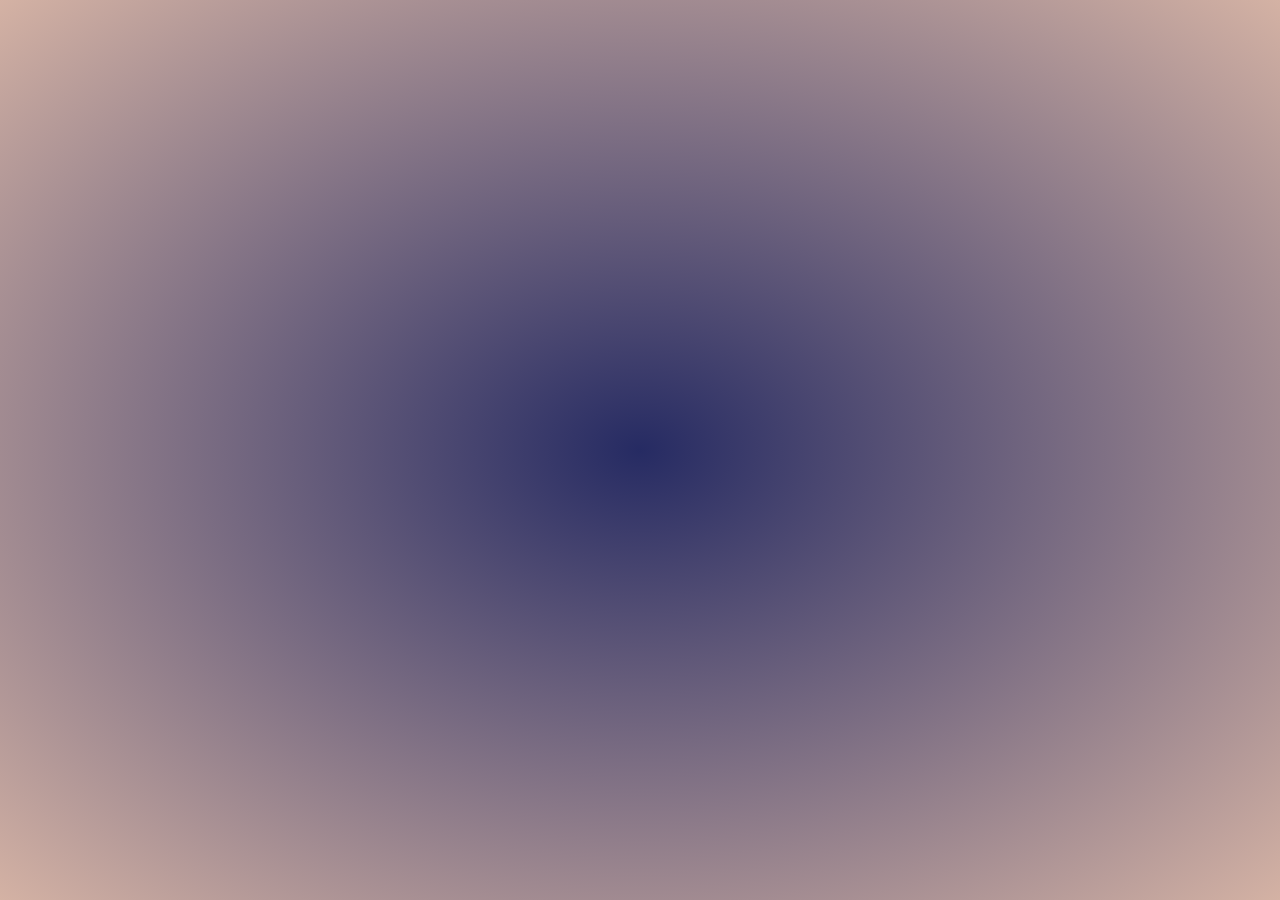
<file: index.html>
<!DOCTYPE html>
<html lang="en">
  <head>
    <meta charset="UTF-8"/>
    <meta name="viewport" content="width=device-width initial-scale=1.0"/>
    <meta name="apple-mobile-web-app-capable" content="yes"/>
    <meta name="apple-mobile-web-app-status-bar-style" content="black-translucent"/>
    <meta name="mobile-web-app-capable" content="yes"/>
    <link rel="stylesheet" href="./assets/css/index.css"/>
    <title>Driptuch</title>
  </head>
  <body>
    <div id="outer-field" class="outer-field">
      
    </div>
    <a id="playspace-link" class="playspace-link" href="https://gekofroot.github.io/driptuch/playspace.html"</a>
    <script src="./assets/js/script.js"></script>
  </body>
</html>
</file>
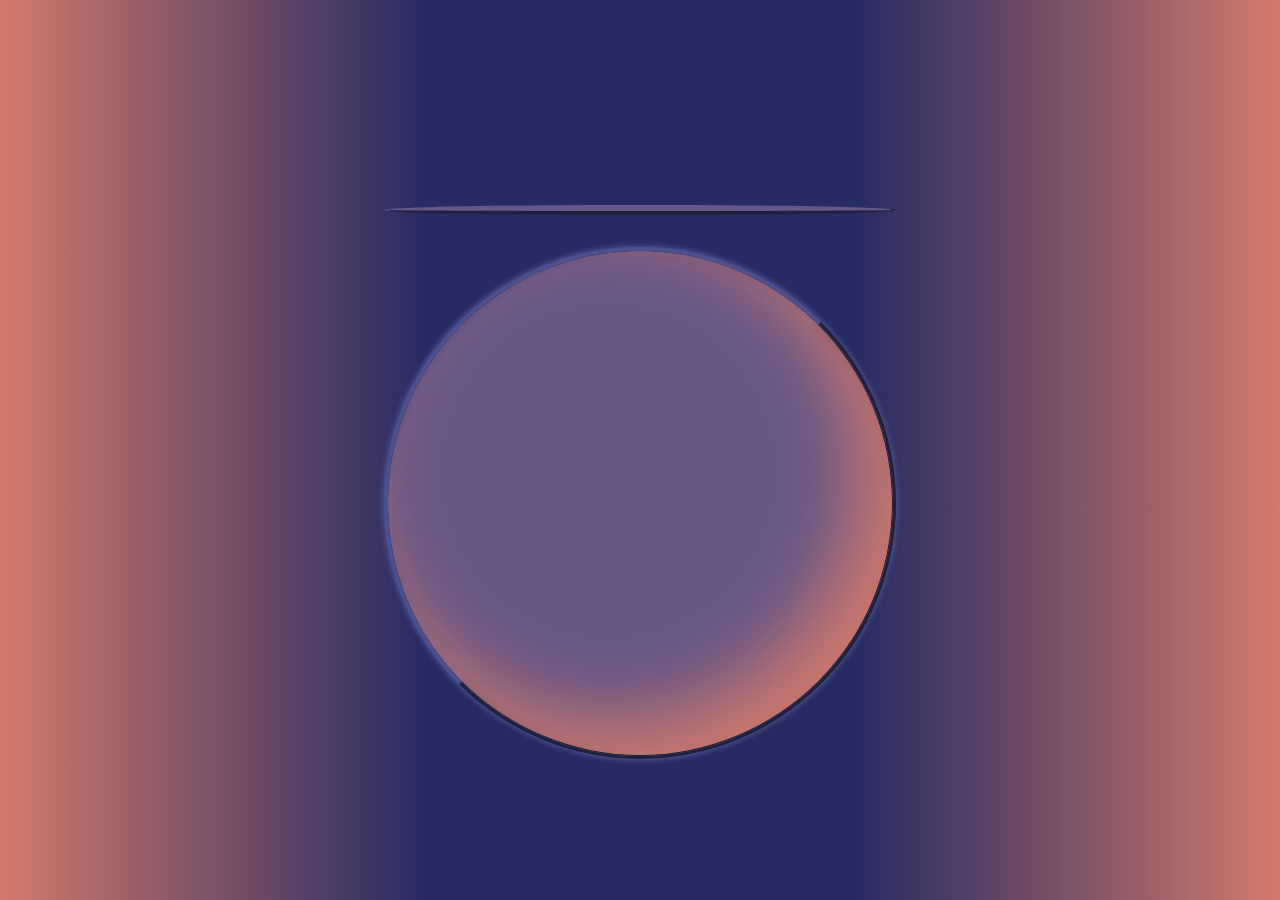
<file: playspace.html>
<!DOCTYPE html>
<html lang="en">
  <head>
    <meta charset="UTF-8"/>
    <meta name="viewport" content="width=device-width initial-scale=1.0"/>
    <meta name="apple-mobile-web-app-capable" content="yes"/>
    <meta name="apple-mobile-web-app-status-bar-style" content="black-translucent"/>
    <meta name="mobile-web-app-capable" content="yes"/>
    <link rel="stylesheet" href="./assets/css/playspace.css"/>
    <title>Driptuch</title>
  </head>
  <body>
    <div class="outer-field">
      <div id="menu" class="menu">
	<div id="menu-div-a" class="menu-div"></div>
	<div id="menu-div-b" class="menu-div"></div>
	<div id="menu-div-c" class="menu-div"></div>
      </div>
      <div id="menu-panel" class="menu-panel">
	<div class="menu-panel-item menu-panel-item-a">
	  <h3 class="menu-panel-h2">High Score</h3>
	  <div id="high-score-display" class="high-score-display">0</div>
	</div>
	<div class="menu-panel-item menu-panel-item-b">
	  <h3 class="menu-panel-h2">Theme</h3>
	  <select id="theme-select">
	    <option>Light</option>
	    <option>Dark</option>
	    <option selected>Peachy</option>
	    <option>Dune</option>
	    <option>Cerise</option>
	    <option>Olive</option>
	  </select>
	</div>
	<div class="menu-panel-item menu-panel-item-c">
	  <h3 class="menu-panel-h2">Iris</h3>
	  <select id="iris-select">
	    <option>Almond</option>
	    <option selected>Rose</option>
	    <option>Vert</option>
	    <option>Vio</option>
	    <option>Bleu</option>
	  </select>
	</div>
	<div class="menu-panel-item menu-panel-item-d">
	  <div id="jardin-arch" class="jardin-arch">
	    <a id="thinejardin-link" class="thinejardin-link" href="https://gekofroot.github.io/thinejardin">
	      <h6>Thinejardin</h6>
	    </a>
	  </div>
	</div>
      </div>
      <div id="main-field-wrapper" class="main-field-wrapper">
	<div id="field-areas" class="field-areas">
	  <div id="points-field-area" class="points-field-area">
	    <div id="points-display" class="display-field-item">0</div>
	  </div>
	  <div id="droplets-field-area" class="droplets-field-area">
	    <div id="droplets-display" class="display-field-item">0</div>
	  </div>
	</div>
	<div id="main-field-border" class="main-field-border">
	  <div id="main-field" class="main-field">
	    <div id="main-field-shader" class="main-field-shader"></div>
	    <div id="surface-shader" class="surface-shader"></div>
	  </div>
	</div>
	<button id="play" class="play" type="button" value="play">
	  <div id="play-icon" class="play-icon"></div>
	  <div id="play-shader" class="play-shader"></div>
	  <div id="fill-shader" class="fill-shader"></div>
	</button>
      </div>
      <div id="booster-field" class="booster-field">
	<div id="booster-item-wrapper" class="item-wrapper booster-item-wrapper">
	</div>
      </div>
      <div id="orb-field" class="orb-field">
	<div id="orb-item-wrapper" class="item-wrapper orb-item-wrapper">
	</div>
      </div>
    <script src="./assets/js/playspace.js"></script>
  </body>
</html>
</file>
<file: assets/css/index.css>
:root {
  --bg: #262b63;
  --fg: #f5f4f2;
  --txt: #f5f4f2;
  --acnt-a: #d27a6b;
  --acnt-b: #4b508f;
  --acnt-c: #675786;
  --acnt-d: #d4b2a4;
  --acnt-e: #ffaa22;
  --acnt-inset: #4b508f;
  --droplet: #ffaa22;
  --droplet-acnt: #77220f;
  --play: #ff2244;
  --bd: var(--acnt-b);
  --bd-b: var(--acnt-a);
  --clr: #00000000;
  --drop-field-width: calc(100% - 9em);
  --drop-field-height: calc(100% - 9em);
}

@font-face {
  src: url(./../fonts/Nunito/Nunito-Regular.ttf);
  font-family: mono;
}

* {
  margin: 0;
  padding: 0;
  box-sizing: border-box;
  text-decoration: unset;
  border: unset;
  outline: unset;
  scroll-behavior: smooth;
  -webkit-tap-highlight-color: rgba(0, 0, 0, 0);
  user-select: none;
  font-family: mono;


body, html {
  width: 100%;
  height: 100%;
  display: flex;
  align-items: center;
}

.outer-field {
  display: flex;
  align-items: center;
  flex-direction: row;
  justify-content: center;
  width: 100%;
  height: 100%;
  height: 100vh;
  background: var(--acnt-d);
  background: radial-gradient(var(--bg), var(--acnt-d));
  overflow: hidden;
}

.letter-item {
  display: flex;
  text-align: center;
  align-items: center;
  justify-content: center;
  width: 4.2em;
  height: 4.2em;
  border-radius: 50%;
  background: var(--droplet);
  color: var(--acnt-c);
  transition: .4s;
  transition-timing-function: ease;
  box-shadow: var(--acnt-b) 0 0 .2em .1em, inset -.2em -.2em .2em var(--acnt-a);
  opacity: 0;
  font-weight: 600;
}

.letter-item:active {
  background: var(--droplet-acnt);
  transform: translateY(4em);
}

.playspace-link {
  display: none;
}
</file>
<file: assets/css/playspace.css>
:root {
  --bg: #262b63;
  --fg: #f5f4f2;
  --txt: #f5f4f2;
  --acnt-a: #d27a6b;
  --acnt-b: #4b508f;
  --acnt-c: #675786;
  --acnt-d: #d4b2a4;
  --acnt-e: #ffaa22;
  --acnt-inset: #4b508f;
  --droplet: #ffaa22;
  --droplet-acnt: #77220f;
  --main: #675786;
  --main-field: radial-gradient(#070707, #0e0e0e);
  --panel-txt: var(--acnt-a);
  --play: #ff2244;
  --bd: var(--acnt-b);
  --bd-b: var(--acnt-a);
  --orb-active: #ff0077;
  --orb-inactive: #222222;
  --booster-active: #99ffaa;
  --booster-inactive: #222222;
  --clr: #00000000;
  --main-field-bw: .2em;
  --main-field-bw-b: .1em;
  --width: 40vw;
  --height: var(--width);
  --width-b: 90vw;
  --height-b: var(--width-b);
  --iris-almond: #331100;
  --pupil-almond: #331100;
  --pupil-rose: #ffaaaa;
  --pupil-rose: var(--main);
  --iris-vert: #aaffaa;
  --pupil-vert: #aaffaa;
  --iris-vio: #ffaaff;
  --pupil-vio: #ffaaff;
  --iris-bleu: #99aaff;
  --pupil-bleu: #99aaff;
}

html[data-theme='Light'] {
  --bg: #f6f7f9;
  --fg: #222222;
  --txt: #222222;
  --acnt-a: #c9c9d5;
  --acnt-b: #8584a3;
  --acnt-c: #837ea6;
  --acnt-d: #6d6696;
  --acnt-e: #5c558a;
  --acnt-inset: #8584a3;
  --droplet: #ffaa22;
  --droplet-acnt: #c9c9d5;
  --main: #837ea6;
  --main-field: radial-gradient(#070707, #0e0e0e);
  --panel-txt: #5c558a;
  --play: #ff2244;
  --bd: var(--acnt-a);
  --bd-b: var(--acnt-a);
  --orb-active: #ff0077;
  --orb-inactive: #222222;
  --booster-active: #99ffaa;
  --booster-inactive: #222222;
  --clr: #00000000;
  --main-field-bw: .2em;
  --main-field-bw-b: .1em;
  --width: 40vw;
  --height: var(--width);
  --width-b: 90vw;
  --height-b: var(--width-b);
  --iris-almond: #331100;
  --pupil-almond: #331100;
  --iris-rose: #ffaaaa;
  --pupil-rose: var(--bg);
  --iris-vert: #aaffaa;
  --pupil-vert: var(--acnt-a);
  --iris-vio: #ffaaff;
  --pupil-vio: var(--bd);
  --iris-bleu: #99aaff;
  --pupil-bleu: var(--bd);
}

html[data-theme='Dark'] {
  --bg: #010101;
  --fg: #f1fdff;
  --txt: #f1fdff;
  --acnt-a: #020202;
  --acnt-b: #010101;
  --acnt-c: #363636;
  --acnt-d: #a0a0a0;
  --acnt-e: #2f2f2f;
  --acnt-inset: #070707;
  --droplet: #ffaa22;
  --droplet-acnt: #77220f;
  --main: #090909;
  --main-field: radial-gradient(#070707, #0e0e0e);
  --panel-txt: #f1fdff;
  --play: #ff2244;
  --bd: #020202;
  --bd-b: #060606;
  --orb-active: #ff0077;
  --orb-inactive: #222222;
  --booster-active: #99ffaa;
  --booster-inactive: #222222;
  --clr: #00000000;
  --main-field-bw: .2em;
  --main-field-bw-b: .1em;
  --width: 40vw;
  --height: var(--width);
  --width-b: 90vw;
  --height-b: var(--width-b);
  --iris-almond: #331100;
  --pupil-almond: var(--txt);
  --iris-rose: #ffaaaa;
  --pupil-rose: var(--main);
  --iris-vert: #aaffaa;
  --pupil-vert: var(--main);
  --iris-vio: #ffaaff;
  --pupil-vio: var(--main);
  --iris-bleu: #99aaff;
  --pupil-bleu: var(--main);
}

html[data-theme='Peachy'] {
  --bg: #262b63;
  --fg: #f5f4f2;
  --txt: #f5f4f2;
  --acnt-a: #d27a6b;
  --acnt-b: #4b508f;
  --acnt-c: #675786;
  --acnt-d: #d4b2a4;
  --acnt-e: #ffaa22;
  --acnt-inset: #4b508f;
  --droplet: #ffaa22;
  --droplet-acnt: #77220f;
  --main: #675786;
  --main-field: radial-gradient(#070707, #0e0e0e);
  --panel-txt: var(--acnt-a);
  --play: #ff2244;
  --bd: var(--acnt-b);
  --bd-b: var(--acnt-a);
  --orb-active: #ff0077;
  --orb-inactive: #222222;
  --booster-active: #99ffaa;
  --booster-inactive: #222222;
  --clr: #00000000;
  --main-field-bw: .2em;
  --main-field-bw-b: .1em;
  --width: 40vw;
  --height: var(--width);
  --width-b: 90vw;
  --height-b: var(--width-b);
  --iris-almond: #331100;
  --pupil-almond: var(--txt);
  --iris-rose: #ffaaaa;
  --pupil-rose: var(--booster-inactive);
  --iris-vert: #aaffaa;
  --pupil-vert: var(--acnt-d);
  --iris-vio: #ffaaff;
  --pupil-vio: var(--txt);
  --iris-bleu: #99aaff;
  --pupil-bleu: var(--bd);
}

html[data-theme='Dune'] {
  --bg: #ddd4c9;
  --fg: #272624;
  --txt: #272624;
  --acnt-a: #c0afa5;
  --acnt-b: #59564f;
  --acnt-c: #403432;
  --acnt-d: #604939;
  --acnt-e: #2c2b28;
  --acnt-inset: #ddd4c9;
  --droplet: #ffaa22;
  --droplet-acnt: #77220f;
  --main: #ddd4c9;
  --main-field: radial-gradient(#070707, #0e0e0e);
  --panel-txt: #675786;
  --play: #ff2244;
  --bd: var(--bg);
  --bd-b: var(--acnt-a);
  --orb-active: #ff0077;
  --orb-inactive: #222222;
  --booster-active: #99ffaa;
  --booster-inactive: #222222;
  --clr: #00000000;
  --main-field-bw: .2em;
  --main-field-bw-b: .1em;
  --width: 40vw;
  --height: var(--width);
  --width-b: 90vw;
  --height-b: var(--width-b);
  --iris-almond: #331100;
  --pupil-almond: var(--bd);
  --iris-rose: #ffaaaa;
  --pupil-rose: var(--acnt-b);
  --iris-vert: #aaffaa;
  --pupil-vert: var(--main);
  --iris-vio: #ffaaff;
  --pupil-vio: var(--main);
  --iris-bleu: #99aaff;
  --pupil-bleu: var(--bd);
}

html[data-theme='Cerise'] {
  --bg: #2f222f;
  --fg: #b0b0ba;
  --txt: #b0b0ba;
  --acnt-a: #220a22;
  --acnt-b: #b36790;
  --acnt-c: #b5acc4;
  --acnt-d: var(--acnt-b);
  --acnt-e: #774466;
  --acnt-inset: #b36790;
  --droplet: #ffaa22;
  --droplet-acnt: #77220f;
  --main: #675786;
  --main-field: radial-gradient(#070707, #0e0e0e);
  --panel-txt: #d27a6b;
  --play: #ff2244;
  --bd: var(--acnt-b);
  --bd-b: var(--acnt-b);
  --orb-active: #ff0077;
  --orb-inactive: #222222;
  --booster-active: #99ffaa;
  --booster-inactive: #222222;
  --clr: #00000000;
  --main-field-bw: .2em;
  --main-field-bw-b: .1em;
  --width: 40vw;
  --height: var(--width);
  --width-b: 90vw;
  --height-b: var(--width-b);
  --iris-almond: #331100;
  --pupil-almond: var(--acnt-c);
  --iris-rose: #ffaaaa;
  --pupil-rose: var(--acnt-a);
  --iris-vert: #aaffaa;
  --pupil-vert: var(--txt);
  --iris-vio: #ffaaff;
  --pupil-vio: var(--acnt-e);
  --iris-bleu: #99aaff;
  --pupil-bleu: var(--bd);
}

html[data-theme='Olive'] {
  --bg: #14191c;
  --fg: #0f1012;
  --txt: #b4b062;
  --acnt-a: #3a4632;
  --acnt-b: #b39535;
  --acnt-c: #333f11;
  --acnt-d: #b4b062;
  --acnt-e: #6b1e1b;
  --acnt-inset: #4a5642;
  --droplet: #ffaa22;
  --droplet-acnt: #77220f;
  --main: #023d23;
  --main-field: radial-gradient(#070707, #0e0e0e);
  --panel-txt: var(--acnt-b);
  --play: #ff2244;
  --bd: #4a5642;
  --bd-b: #6a7662;
  --orb-active: #ff0077;
  --orb-inactive: #222222;
  --booster-active: #99ffaa;
  --booster-inactive: #222222;
  --clr: #00000000;
  --main-field-bw: .2em;
  --main-field-bw-b: .1em;
  --width: 40vw;
  --height: var(--width);
  --width-b: 90vw;
  --height-b: var(--width-b);
  --iris-almond: #331100;
  --pupil-almond: var(--txt);
  --iris-rose: #ffaaaa;
  --pupil-rose: var(--main);
  --iris-vert: #aaffaa;
  --pupil-vert: #aaffaa;
  --iris-vio: #ffaaff;
  --pupil-vio: var(--acnt-e);
  --iris-bleu: #99aaff;
  --pupil-bleu: var(--bd);
}

@font-face {
  src: url(./../fonts/Nunito/Nunito-Regular.ttf);
  font-family: mono;
}

* {
  margin: 0;
  padding: 0;
  box-sizing: border-box;
  text-decoration: unset;
  border: unset;
  outline: unset;
  scroll-behavior: smooth;
  -webkit-tap-highlight-color: rgba(0, 0, 0, 0);
  user-select: none;
}

body, html {
  width: 100%;
  height: 100%;
  font-family: mono;
  overflow: hidden;
}

.outer-field {
  width: 100%;
  height: 100%;
  display: flex;
  flex-direction: column;
  align-items: center;
  justify-content: center;
  padding-top: 4em;
  background: linear-gradient(90deg, var(--acnt-a), var(--bg), var(--bg), var(--acnt-a));
  overflow: hidden;
}

.menu {
  width: 3.9em;
  height: 3.9em;
  background: var(--main);
  border-radius: 50%;
  position: absolute;
  top: 4em;
  right: 2em;
  z-index: 7;
  box-shadow: inset -.2em -.2em var(--acnt-a);
  border: 3px outset var(--bd-b);
  flex-direction: column;
  align-items: center;
  justify-content: space-evenly;
  gap: .1em;
  transition: .9s;
  transition-timing-function: ease;
  opacity: 0;
  display: none;
}

.menu:hover {
  cursor: none;
  box-shadow: inset -.2em -.2em var(--acnt-e);
}

.menu-div {
  height: .3em;
  width: 75%;
  background: var(--acnt-d);
  border-radius: 50%;
  transition: .9s;
  transition-timing-function: ease;
  opacity: 0;
  display: none;
}

.menu-div:nth-child(1) {
  width: 40%;
  transition: .8s;
}

.menu-div:nth-child(3) {
  width: 40%;
  transition: .9s;
}

.menu-panel {
  background: var(--bg);
  width: 0;
  opacity: 0;
  height: 100%;
  position: absolute;
  top: 0;
  left: 0;
  z-index: 6;
  grid-template-rows: repeat(9, 1fr);
  grid-template-columns: repeat(2, 1fr);
  gap: 2em;
  padding: 6em;
  display: none;
  transition: .2s;
  transition-timing-function: ease-in-out;
}

.menu-panel-item {
  color: var(--panel-txt);
  letter-spacing: .1em;
  font-weight: 600;
  display: flex;
  flex-direction: column;
  align-items: left;
  justify-content: center;
  border-radius: .6em;
  opacity: 0;
  transition: .4s;
  gap: 1em;
}

.menu-panel-item-a {
  grid-row: 2;
  grid-column: 1;
}

.menu-panel-item-b {
  grid-row: 2;
  grid-column: 2;
}

.menu-panel-item-c {
  grid-row: 3;
  grid-column: 1;
}

.menu-panel-item-d {
  display: flex;
  align-items: center;
  justify-content: center;
  grid-row-start: 6;
  grid-row-end: 9;
  grid-column-start: 1;
  grid-column-end: 3;
}

.menu-panel h3 {
  color: var(--panel-txt);
}

.high-score-display {
  font-weight: 600;
  padding: .7em;
  border-radius: .6em;
}

select {
  background: var(--bg);
  color: var(--panel-txt);
  letter-spacing: .1em;
  padding: 1em;
  border-radius: .6em;
  display flex;
  align-items: center;
  justify-content: center;
  text-align: center;
  box-shadow: inset .2em .2em 1em var(--acnt-b);
}

select {
  cursor: pointer;
}

.display-field-item {
  position: absolute;
  top: .2em;
  height: 3.7em;
  width: 50%;
  width: 3.7em;
  align-items: center;
  justify-content: center;
  border: 2px inset var(--bd);
  border-top: 0px inset var(--bd);
  border-left: 2px outset var(--bd);
  border-bottom: 0 outset var(--bd);
  border-radius: 2em;
  font-size: .9em;
  font-weight: 600;
  padding: 1.5em 0;
  box-shadow: inset var(--acnt-inset) .2em .2em 1em;
  transition-timing-function: ease;
  transition: .9s;
  opacity: 0;
  background: var(--acnt-a);
  color: var(--txt);
  text-shadow: var(--play) .11em .11em;
}

.main-field-wrapper {
  display: flex;
  flex-direction: column;
  gap: 2em;
  transition-timing-function: ease;
  transition: .9s;
  opacity: 0;
}

.field-areas {
  width: 100%;
  padding: .2em 0;
  align-items: center;
  justify-content: space-between;
  gap: 1em;
  background: var(--main);
  box-shadow: var(--clr) 0 0 .2em .1em, inset -.9em -.9em 2em var(--clr);
  border-left: 4px outset var(--bd);
  border-right: 4px outset var(--bd);
  border-bottom: 4px outset var(--bd);
  border-radius: 50%;
  transition-timing-function: ease;
  transition: .9s;
  opacity: 0;
  display: none;

  animation-name: lev-b;
  animation-delay: .15s;
  animation-timing-function: ease-in-out;
  animation-duration: 6s;
  animation-iteration-count: infinite;
}

.points-field-area {
  height: 3em;
  width: calc(var(--width) / 3);
  left: 0%;
  align-items: center;
  justify-content: center;
  background: var(--main);
  box-shadow: var(--bd) 0 0 .1em .1em, inset var(--acnt-a) .2em .2em .5em, inset var(--acnt-e) -.1em -.1em .2em;
  border: 2px inset var(--bd);
  border-right: 2px inset var(--bd);
  border-left: 6px outset var(--bd);
  border-top: 6px inset var(--bd);
  border-top: 6px outset var(--bd);
  border-bottom: 2px outset var(--bd);
  position: relative;
  border-radius: 0 100%;
  padding: 2em;
  transform: rotate(5deg);
  overflow: hidden;
  transition-timing-function: ease;
  transition: .9s;
  opacity: 0;
  display: none;
}

.orb-field {
  position: absolute;
  right: .2em;
  top: calc(50% - 6em);
  height: 6em;
  width: .4em;
  align-items: center;
  justify-content: center;
  background: var(--acnt-a);
  background: var(--main);
  border-radius: 50%;
  border-radius: 100% 0;
  padding: .9em;
  border-top: 3px inset var(--bd);
  border-right: 2px inset var(--bd);
  border-bottom: 1px inset var(--bd);
  box-shadow: inset var(--acnt-inset) .1em .1em .5em;
  transition-timing-function: ease;
  transition: .9s;
  opacity: 0;
  display: none;
  overflow: hidden;
}

.droplets-field-area {
  height: 3em;
  width: calc(var(--width) / 3);
  border-radius: 100% 0;
  right: 0%;
  align-items: center;
  justify-content: center;
  background: var(--main);
  box-shadow: var(--bd) 0 0 .1em .1em, inset var(--acnt-a) .2em .2em .5em, inset var(--acnt-e) -.1em -.1em .2em;
  border: 2px inset var(--bd);
  border-left: 2px outset var(--bd);
  border-right: 6px inset var(--bd);
  border-top: 6px outset var(--bd);
  border-bottom: 2px outset var(--bd);
  position: relative;
  padding: 2em;
  transform: rotate(-5deg);
  overflow: hidden;
  transition-timing-function: ease;
  transition: .9s;
  opacity: 0;
  display: none;
}

.booster-field {
  position: absolute;
  left : .2em;
  top: calc(50% - 6em);
  height: 6em;
  width: .4em;
  align-items: center;
  justify-content: center;
  background: var(--acnt-a);
  background: var(--main);
  border-radius: 0 50% 50% 0;
  border-radius: 0 100%;
  padding: .9em;
  border-top: 3px inset var(--bd);
  border-left: 2px outset var(--bd);
  border-bottom: 1px inset var(--bd);
  box-shadow: inset var(--acnt-inset) .1em .1em .5em;
  transition-timing-function: ease;
  transition: .9s;
  opacity: 0;
  display: none;
  overflow: hidden;
}

.item-wrapper {
  width: 100%;
  height: 100%;
  display: flex;
  flex-direction: column;
}

.orb-item-wrapper {
  transform: rotate(12deg);
  gap: .4em;
  flex-direction: column-reverse;
  align-items: center;
}

.booster-item-wrapper {
  transform: rotate(-12deg);
  gap: .6em;
  flex-direction: column-reverse;
  align-items: center;
}

.orb-item {
  width: .7em;
  height: .5em;
  background: var(--orb-inactive);
  border-radius: 50%;
  box-shadow: inset -.1em -.1em .1em var(--clr), var(--bd) 0 0 .1em .1em;
  transition: .4s;
  transform: rotate(-20deg);
}

.orb-item:nth-child(1),.orb-item:nth-child(7) {
  width: .5em;
  height: .3em;
}

.orb-item:nth-child(2),.orb-item:nth-child(6) {
  width: .6em;
  height: .4em;
}

.orb-item:nth-child(3),.orb-item:nth-child(5) {
  width: .6.5em;
  height: .4.5em;
}

.booster-item {
  width: .7em;
  height: .5em;
  background: var(--booster-inactive);
  border-radius: 50%;
  box-shadow: inset -.1em -.1em .1em var(--clr), var(--bd) 0 0 .1em .1em;
  transition: .4s;
  transform: rotate(20deg);
}

.booster-item:nth-child(1),.booster-item:nth-child(4) {
  width: .5em;
  height: .3em;
}


.main-field {
  width: 100%;
  height: 100%;
  display: flex;
  align-items: center;
  justify-content: center;
  background: var(--main-field);
  border: .1em outset var(--bd);
  position: relative;
  border-radius: 50%;
  overflow: hidden;
  padding: .2em;
  transition: 2s;
  transition-timing-function: ease-out;
}

@keyframes main-field-osc {
  0% {
    transform: scale(100%);
  } 
  
  50% {
    transform: scale(99%);
  }

  100% {
    transform: scale(100%);
  } 
}

@keyframes lev-a {
  0% {
    transform: translateY(0px);
  }

  25% {
    transform: translateY(2px);
  }

  50% {
    transform: translateY(-2px);
  }

  75% {
    transform: translateY(2px);
  }

  100% {
    transform: translateY(0);
  }
}

@keyframes lev-b {
  0% {
    transform: translateY(0px);
  }

  25% {
    transform: translateY(2px);
  }

  50% {
    transform: translateY(-2px);
  }

  75% {
    transform: translateY(2px);
  }

  100% {
    transform: translateY(0);
  }
}


.main-field-border {
  display: flex;
  width: var(--width);
  height: var(--width);
  border-radius: 50%;
  border: var(--main-field-bw) outset var(--bd);
  box-shadow: var(--bd) 0 0 .3em .1em;
  transition: 2s;
  transition-timing-function: ease;
  overflow: hidden;
  background: var(--main);
  transform: scale(100%);
  position: relative;

  animation: main-field-osc;
  animation-timing-function: linear;
  animation-duration: 5s;
  animation-iteration-count: infinite;
  animation-play-state: paused;

  animation: lev-a;
  animation-timing-function: ease-in-out;
  animation-duration: 6s;
  animation-iteration-count: infinite;

}

.main-field-shader {
  position: absolute;
  width: 100%;
  height: 100%;
  backdrop-filter: blur(5px);
  z-index: 4;
  transition: 2s;
  border-radius: 50%;
  box-shadow: inset -2em -2em 5em var(--acnt-a);
  opacity: 100;
}

.surface-shader {
  width: 100%;
  height: 100%;
  border-radius: 50%;
  background: var(--main);
  position: absolute;
  transition: .2s;
  transition-timing-function: ease-out;
  z-index: 0;
}

.droplet {
  background: radial-gradient(var(--droplet), var(--orb-active));
  width: 4.7em;
  height: 4.7em;
  position: absolute;
  border-radius: 50%;
  box-shadow: var(--droplet-acnt) 0 0 .1em .1em, inset -.2em -.2em .1em var(--bd);
  transition: .2s;
  transition-timing-function: ease-out;
  cursor: pointer;
  z-index: 3;
  opacity: 0;
}

.droplet:hover {
  background: var(--acnt-d);
}

.droplet:active {
  background: var(--main-field) !important;
  box-shadow: var(--main-field) 0 0 .1em .1em, inset -.5em -.5em .2em var(--main-field) !important;
  transition: .2s;
}

.droplet-gl {
  position: absolute;
  border-radius: 50%;
  transition: .7s;
  transition-timing-function: ease-out;
  z-index: 2;
  opacity: 0;
}

.droplet-gl-b {
  position: absolute;
  border-radius: 50%;
  transition: .5s;
  transition-timing-function: ease-out;
  z-index: 1;
  opacity: 0;
}

.play {
  width: 7em;
  height: 7em;
  background: var(--acnt-a);
  color: var(--txt);
  position: absolute;
  opacity: 100;
  border-radius: 50%;
  box-shadow: var(--bd) 0 0 .2em .1em;
  z-index: 5;
  border: 2px outset var(--bd);
  overflow: hidden;
  align-items: center;
  justify-content: center;
  left: calc(50% - (7em / 2));
  top: calc(100% / 1.5);
  align-self: right;
  box-shadow: inset var(--acnt-inset) .2em .2em 1em;
  transition-timing-function: ease;
  transition: .9s;
  opacity: 0;
  display: none;
}

.play:hover {
  cursor: pointer;
  border: 2px outset var(--bd-b);
  box-shadow: inset var(--clear) .2em .2em 1em;
}

.play:active {
  color: var(--acnt-e);
  box-shadow: var(--clr) 0 0 .2em .1em;
  border: 2px outset var(--clr);
  transform: translateY(10px);
}

.play-icon {
  display: flex;
  align-items: center;
  justify-content: center;
  width: 0;
  height: 0;
  border-top: 1em solid var(--clr);
  border-bottom: 1em solid var(--clr);
  border-left: 1.7em solid var(--play);
  transition: .4s;
  transition-timing-function: ease;
}

.play-shader {
  width: 0%;
  height: 100%;
  background: var(--acnt-a);
  left: 0;
  position: absolute;
}

.fill-shader {
  width: 100%;
  height: 0%;
  background: var(--droplet);
  bottom: 0;
  position: absolute;
}

.jardin-arch {
  width: 100%;
  height: 100%;
  border-radius: 50% 50% 0 0;
  border-top: 4px outset #ffaa00;
  border-left: 2px outset #ffaa00;
  border-right: 2px outset #ffaa00;
  display: flex;
  align-items: center;
  justify-content: center;
}

.thinejardin-link {
  width: 100%;
  height: 100%;
  display: flex;
  align-items: center;
  justify-content: center;
  text-decoration: unset;
  color: #ffaa00;
  transition: .7s;
}

.thinejardin-link:active {
  color: var(--bg);
  transform: translateY(10px);
}

.thinejardin-link h6 {
  letter-spacing: .2em;
}

@media (max-width: 1080px) {
  .outer-field {
    background: linear-gradient(var(--acnt-a), var(--acnt-a), var(--bg), var(--bg), var(--acnt-a));
    padding-top: 8em;
  }

  .menu {
    top: 1em;
    right: 1em;
  }

  .menu-panel {
    padding: 2em;
  }

  .display-field-item {
    width: 3.7em;
  }

  .points-field-area {
    width: var(--width);
  }

  .droplets-field-area {
    width: var(--width);
  }

  .main-field-wrapper {
    gap: 3em;
  }

  .main-field {
    width: var(--width-b);
    height: var(--height-b);
  }

  .main-field-border {
    width: 100%;
    height: 100%;
    border: var(--main-field-bw-b) outset var(--bd);
  }

  .droplet {
    width: 3.9em;
    height: 3.9em;
  }

  .play {
    width: 4.9em;
    height: 4.9em;
  left: calc(50% - (4.9em / 2));
  }
}
</file>
